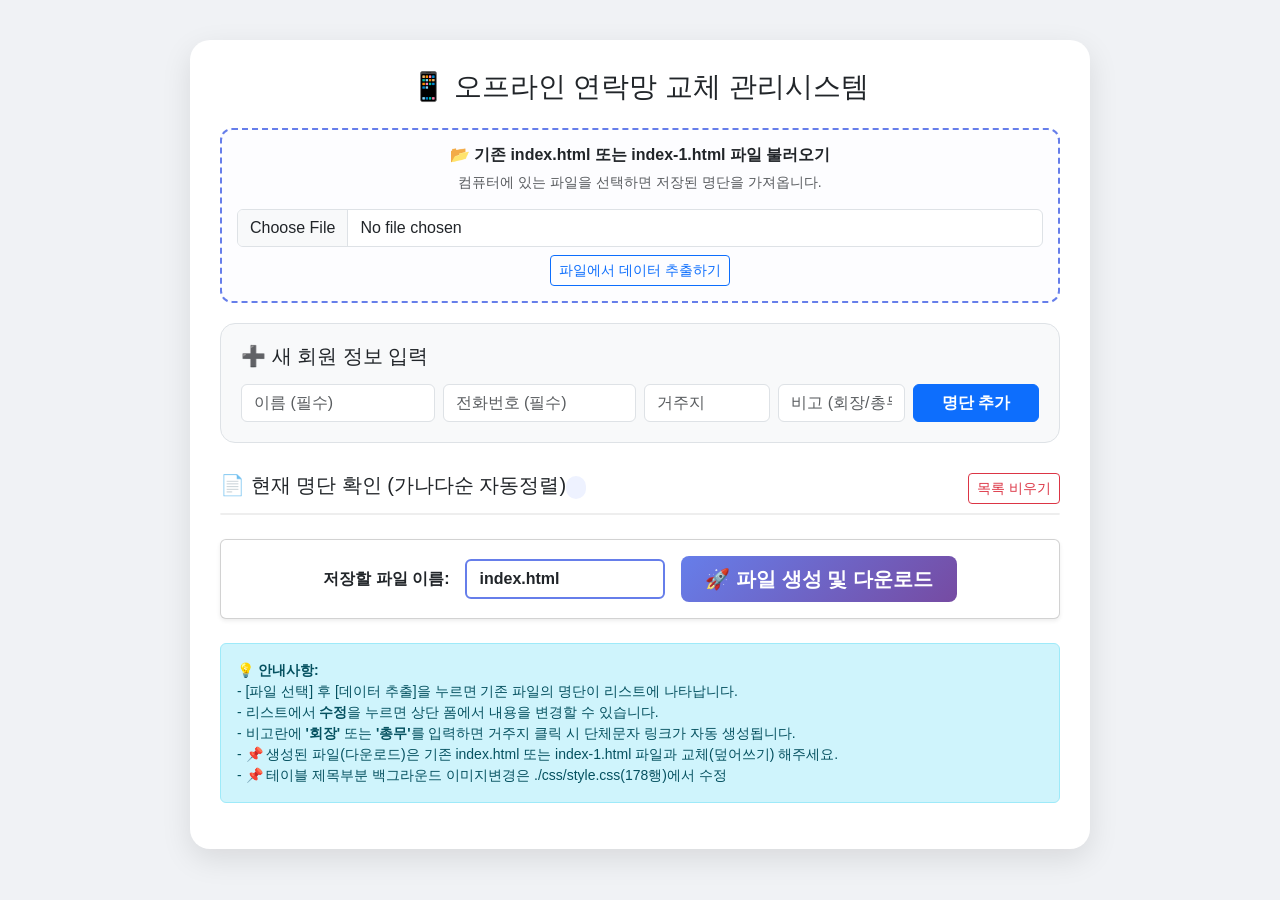
<file: index_make.html>
<!DOCTYPE html>
<html lang="ko">

<head>
  <meta charset="UTF-8">
  <meta name="viewport" content="width=device-width, initial-scale=1.0">
  <title>연락망 데이터 관리 도구</title>
  <link rel="icon" href="./favicons/favicon-32x32.png?v=2" />
  <link href="https://cdn.jsdelivr.net/npm/bootstrap@5.3.3/dist/css/bootstrap.min.css" rel="stylesheet">
  <style>
    body {
      background: #f0f2f5;
      padding: 40px 15px;
      font-family: 'Noto Sans KR', sans-serif;
    }

    .container {
      max-width: 900px;
      background: #fff;
      padding: 30px;
      border-radius: 20px;
      box-shadow: 0 10px 30px rgba(0, 0, 0, 0.1);
    }

    .form-section {
      background: #f8f9fa;
      padding: 20px;
      border-radius: 15px;
      margin-bottom: 30px;
      border: 1px solid #dee2e6;
    }

    .member-item {
      border-bottom: 1px solid #eee;
      padding: 12px;
      display: flex;
      align-items: center;
      justify-content: space-between;
      background: #fff;
      transition: 0.2s;
    }

    .member-item:hover {
      background: #f1f3f5;
    }

    .btn-gen {
      background: linear-gradient(135deg, #667eea 0%, #764ba2 100%);
      color: white;
      border: none;
      font-weight: 700;
    }

    .btn-gen:hover {
      opacity: 0.9;
      color: white;
    }

    .status-badge {
      font-size: 0.8rem;
      padding: 4px 10px;
      border-radius: 20px;
      background: #eef2ff;
      color: #667eea;
      font-weight: 700;
    }

    .filename-input {
      max-width: 200px;
      display: inline-block;
      font-weight: bold;
      border: 2px solid #667eea;
    }

    .import-section {
      border: 2px dashed #667eea;
      padding: 15px;
      border-radius: 12px;
      margin-bottom: 20px;
      background: #fdfdff;
    }
  </style>
</head>

<body>

  <div class="container">
    <h3 class="text-center mb-4">📱 오프라인 연락망 교체 관리시스템</h3>

    <!-- 1. 파일 불러오기 섹션 -->
    <div class="import-section text-center">
      <h6 class="fw-bold mb-2">📂 기존 index.html 또는 index-1.html 파일 불러오기</h6>
      <p class="text-muted small">컴퓨터에 있는 파일을 선택하면 저장된 명단을 가져옵니다.</p>
      <input type="file" id="importFile" class="form-control mb-2" accept=".html">
      <button class="btn btn-sm btn-outline-primary" onclick="loadMemberFile()">파일에서 데이터 추출하기</button>
    </div>

    <!-- 2. 입력 폼 -->
    <div class="form-section">
      <h5 class="mb-3" id="formTitle">➕ 새 회원 정보 입력</h5>
      <div class="row g-2">
        <div class="col-md-3"><input type="text" id="newName" class="form-control" placeholder="이름 (필수)"></div>
        <div class="col-md-3"><input type="text" id="newTel" class="form-control" placeholder="전화번호 (필수)"></div>
        <div class="col-md-2"><input type="text" id="newAddr" class="form-control" placeholder="거주지"></div>
        <div class="col-md-2"><input type="text" id="newRemark" class="form-control" placeholder="비고 (회장/총무)"></div>
        <div class="col-md-2">
          <button class="btn btn-primary w-100 fw-bold" id="addBtn" onclick="addMember()">명단 추가</button>
        </div>
      </div>
    </div>

    <!-- 3. 명단 출력 -->
    <div class="d-flex justify-content-between align-items-center mb-2">
      <h5>📄 현재 명단 확인 (가나다순 자동정렬) <span id="totalCount" class="status-badge"></span></h5>
      <button class="btn btn-sm btn-outline-danger" onclick="resetToOriginal()">목록 비우기</button>
    </div>

    <div id="memberList" class="mb-4"
      style="max-height: 400px; overflow-y: auto; border: 1px solid #eee; border-radius: 10px;">
      <!-- 리스트 자동 생성 -->
    </div>

    <!-- 4. 파일명 선택 및 파일 생성 -->
    <div class="card p-3 shadow-sm">
      <div class="d-flex align-items-center justify-content-center gap-3 flex-wrap">
        <div class="fw-bold">저장할 파일 이름:</div>
        <input type="text" id="fileName" class="form-control filename-input" value="index.html">
        <button class="btn btn-gen btn-lg px-4" onclick="generateIndexFile()">🚀 파일 생성 및 다운로드</button>
      </div>
    </div>

    <div class="alert alert-info mt-4 small">
      <strong>💡 안내사항:</strong><br>
      - [파일 선택] 후 [데이터 추출]을 누르면 기존 파일의 명단이 리스트에 나타납니다.<br>
      - 리스트에서 <strong>수정</strong>을 누르면 상단 폼에서 내용을 변경할 수 있습니다.<br>
      - 비고란에 <strong>'회장'</strong> 또는 <strong>'총무'</strong>를 입력하면 거주지 클릭 시 단체문자 링크가 자동 생성됩니다.<br>
      - 📌 생성된 파일(다운로드)은 기존 index.html 또는 index-1.html 파일과 교체(덮어쓰기) 해주세요.<br>
      - 📌 테이블 제목부분 백그라운드 이미지변경은 ./css/style.css(178행)에서 수정
    </div>
  </div>

  <script>
    let members = [];
    let editIndex = -1; // 수정 중인 인덱스 추적

    // � 전화번호 자동 하이픈 추가 기능
    document.addEventListener('DOMContentLoaded', function () {
      const telInput = document.getElementById('newTel');

      telInput.addEventListener('input', function (e) {
        let value = e.target.value.replace(/[^0-9]/g, ''); // 숫자만 추출
        let formattedValue = '';

        if (value.length <= 3) {
          formattedValue = value;
        } else if (value.length <= 7) {
          formattedValue = value.slice(0, 3) + '-' + value.slice(3);
        } else if (value.length <= 11) {
          formattedValue = value.slice(0, 3) + '-' + value.slice(3, 7) + '-' + value.slice(7);
        } else {
          formattedValue = value.slice(0, 3) + '-' + value.slice(3, 7) + '-' + value.slice(7, 11);
        }

        e.target.value = formattedValue;
      });
    });

    // �📂 파일 불러오기 및 데이터 파싱
    function loadMemberFile() {
      const fileInput = document.getElementById('importFile');
      if (!fileInput.files[0]) { alert('파일을 선택해주세요.'); return; }

      const file = fileInput.files[0];
      const reader = new FileReader();

      reader.onload = function (e) {
        const htmlContent = e.target.result;
        const parser = new DOMParser();
        const doc = parser.parseFromString(htmlContent, 'text/html');
        const rows = doc.querySelectorAll('tbody tr');

        if (rows.length === 0) {
          alert('데이터를 찾을 수 없습니다. 올바른 연락망 파일인지 확인하세요.');
          return;
        }

        const extractedMembers = [];
        rows.forEach(row => {
          const cells = row.querySelectorAll('td');
          if (cells.length >= 5) {
            extractedMembers.push({
              name: cells[1].innerText.trim(),
              tel: cells[2].innerText.trim(),
              addr: cells[3].innerText.trim(),
              remark: cells[4].innerText.trim().replace(/\u00a0/g, '') // 비어있는 &nbsp; 제거
            });
          }
        });

        members = extractedMembers;
        editIndex = -1; // 추출 시 수정 모드 초기화
        renderList();
        alert(members.length + '명의 데이터를 성공적으로 불러왔습니다.');
      };

      reader.readAsText(file, 'utf-8');
    }

    function renderList() {
      // 수정 중이 아닐 때만 정렬 (수정 중 정렬하면 인덱스 꼬임 방지)
      if (editIndex === -1) {
        members.sort((a, b) => a.name.localeCompare(b.name, 'ko'));
      }

      const listArea = document.getElementById('memberList');
      const countArea = document.getElementById('totalCount');
      listArea.innerHTML = '';
      countArea.innerText = `총 ${members.length}명`;

      members.forEach((m, index) => {
        const div = document.createElement('div');
        div.className = 'member-item';
        div.innerHTML = `
        <div><strong>${index + 1}. ${m.name}</strong> <span class="text-muted">(${m.tel})</span></div>
        <div>
          <span class="badge bg-light text-dark me-2">${m.addr} / ${m.remark || '-'}</span>
          <button class="btn btn-sm btn-outline-primary me-1" onclick="prepareEdit(${index})">수정</button>
          <button class="btn btn-sm btn-outline-danger" onclick="deleteMember(${index})">삭제</button>
        </div>`;
        listArea.appendChild(div);
      });
    }

    // ✏️ 수정을 위해 입력 폼에 데이터 로드
    function prepareEdit(index) {
      const m = members[index];
      document.getElementById('newName').value = m.name;
      document.getElementById('newTel').value = m.tel;
      document.getElementById('newAddr').value = m.addr;
      document.getElementById('newRemark').value = m.remark;

      editIndex = index;
      document.getElementById('formTitle').innerText = "📝 회원 정보 수정";
      document.getElementById('addBtn').innerText = "수정 완료";
      document.getElementById('addBtn').classList.replace('btn-primary', 'btn-success');

      window.scrollTo({ top: 0, behavior: 'smooth' });
    }

    function addMember() {
      const name = document.getElementById('newName').value.trim();
      const tel = document.getElementById('newTel').value.trim();
      const addr = document.getElementById('newAddr').value.trim();
      const remark = document.getElementById('newRemark').value.trim();

      if (!name || !tel) { alert('이름과 전화번호를 입력하세요.'); return; }

      if (editIndex > -1) {
        // 수정 처리
        members[editIndex] = { name, tel, addr, remark };
        editIndex = -1;
        document.getElementById('formTitle').innerText = "➕ 새 회원 정보 입력";
        document.getElementById('addBtn').innerText = "명단 추가";
        document.getElementById('addBtn').classList.replace('btn-success', 'btn-primary');
      } else {
        // 신규 추가
        members.push({ name, tel, addr, remark });
      }

      renderList();
      document.getElementById('newName').value = ''; document.getElementById('newTel').value = '';
      document.getElementById('newAddr').value = ''; document.getElementById('newRemark').value = '';
    }

    function deleteMember(index) {
      if (confirm('제외할까요?')) {
        members.splice(index, 1);
        editIndex = -1; // 삭제 시 수정 모드 해제
        renderList();
      }
    }

    function resetToOriginal() { if (confirm('목록을 모두 비울까요?')) { members = []; editIndex = -1; renderList(); } }

    // 🚀 파일 생성
    function generateIndexFile() {
      const saveName = document.getElementById('fileName').value.trim() || 'index.html';
      members.sort((a, b) => a.name.localeCompare(b.name, 'ko'));

      let rowsHTML = '';
      members.forEach((m, i) => {
        const isLeader = m.remark.includes('회장') || m.remark.includes('총무');
        let addressContent = `<span>${m.addr}</span>`;

        if (isLeader) {
          const othersTel = members
            .filter(other => other.tel !== m.tel)
            .map(other => other.tel.replace(/[^0-9]/g, ''))
            .join(',');
          addressContent = `<a href="sms:${othersTel}" onclick="sendSMS(event,'${othersTel}')"><span>${m.addr}</span></a>`;
        }

        rowsHTML += `
            <tr>
              <td class="no_1">${i + 1}</td>
              <td class="name_1">
                <a href="tel:${m.tel}"><span>${m.name}</span></a>
              </td>
              <td class="tel_1">
                <a href="tel:${m.tel}"><span>${m.tel}</span></a>
              </td>
              <td class="address_1">${addressContent}</td>
              <td class="remark_1"><span>${m.remark || '&nbsp;'}</span></td>
              <td class="sms_1">
                <a href="sms:${m.tel}" onclick="sendSMS(event,'${m.tel}')"><span><img class="max-small" src="image/sms-4.png" /></span></a>
              </td>
            </tr>`;
      });

      const finalHTML = `<!DOCTYPE html>
<html lang="ko">
<head>
  <meta http-equiv="content-type" content="text/html; charset=utf-8" />
  <meta name="viewport" content="width=device-width, initial-scale=1.0, maximum-scale=1.0, user-scalable=no" />
  <meta name="description" content="직지황악회35" />
  <title>직지35연락망</title>
  <meta name="format-detection" content="telephone=no" />
  <link href="https://cdn.jsdelivr.net/npm/bootstrap@5.3.3/dist/css/bootstrap.min.css" rel="stylesheet" />
  <link rel="stylesheet" href="css/style.css" />
  <link rel="icon" href="./favicons/favicon-32x32.png?v=2" />
  <link rel="manifest" href="./manifest.json" />
  <meta name="theme-color" content="#ffffff" />
  <script type="text/javascript">
    document.oncontextmenu = function () { return false; };
    window.onload = () => {
      let deg = 0;
      const cube = document.querySelector('.cube');
      if (cube) { setInterval(() => { deg -= 90; cube.style.transform = "rotateX(" + deg + "deg)"; }, 1000); }
      let lastTimeString = '';
      function updateClock() {
        var date = new Date();
        var YYYY = String(date.getFullYear());
        var MM = String(date.getMonth() + 1).padStart(2, '0');
        var DD = String(date.getDate()).padStart(2, '0');
        var hh = String(date.getHours()).padStart(2, '0');
        var mm = String(date.getMinutes()).padStart(2, '0');
        var week = ['일', '월', '화', '수', '목', '금', '토'][date.getDay()];
        const currentTimeString = YYYY + "/" + MM + "/" + DD + "(" + week + ") " + hh + ":" + mm;
        if (currentTimeString !== lastTimeString) {
          var Clockday = document.getElementById('Clockday');
          var Clock = document.getElementById('Clock');
          if (Clockday) Clockday.innerText = YYYY + "/" + MM + "/" + DD + "(" + week + ")";
          if (Clock) Clock.innerText = hh + ":" + mm;
          lastTimeString = currentTimeString;
        }
      }
      setInterval(updateClock, 1000);
      updateClock();
      setTimeout(() => {
        document.getElementById('loading-screen').style.opacity = '0';
        setTimeout(() => {
          document.getElementById('loading-screen').style.display = 'none';
          document.getElementById('main-content').style.display = 'block';
        }, 700);
      }, 800);
    };
    function sendSMS(e, n) { return true; }
  <\/script>
</head>
<body>
  <div id="loading-screen"><img src="image/jikji35-1.jpg" alt="직지황악회" /></div>
  <div id="main-content">
    <div class="container">
      <div class="header">
        <div id="Clockday">00:00</div>
        <div id="Clock">00/00/00</div>
      </div>
      <div class="main-body">
        <div class="content-wrapper">
          <div class="wrap2">
            <div class="cube-container">
              <div class="wrap1">
                <div class="cube">
                  <img src="./image/mail_1.png" /><img src="./image/chat_1.png" />
                  <img src="./image/phone_1.png" /><img src="./image/sms_1.png" />
                </div>
              </div>
            </div>
            <div class="marquee-container">
              <div class="marquee">
                <img src="image/aa.gif" width="25px" height="25px" border="0" />
                <img src="image/dd.gif" width="25px" height="25px" border="0" />
                <span class="custom-span">직지초35회 김천지부 동기연락망</span>
                <img src="image/dd.gif" width="25px" height="25px" border="0" />
                <img src="image/aa.gif" width="25px" height="25px" border="0" />
              </div>
            </div>
          </div>
        </div>
        <table>
          <thead>
            <tr><th class="no"><span>NO</span></th><th class="name"><span>이름</span></th><th class="tel"><span>전화번호</span></th><th class="address"><span>거주지</span></th><th class="remark"><span>비고</span></th><th class="sms"><span>SMS</span></th></tr>
          </thead>
          <tbody>
            ${rowsHTML}
          </tbody>
          <tfoot>
            <tr>
              <td colspan="6">
                <div class="gototop">
                  <button id="goTopBtn" type="button" aria-label="TOP" style="background:none; border:none; cursor:pointer;">
                    <img class="fa" src="image/arrow.png" alt="TOP" />
                  </button>
                </div>
                <div class="foot">
                  <img src="image/anicircle03_green.gif" />&nbsp;&nbsp;
                  <span class="jik"><a href="./book/index.html" target="_blank">https://terraone-d0318.web.app/login.html</a></span>&nbsp;
                  <img src="image/anicircle03_green.gif" />
                </div>
              </td>
            </tr>
          </tfoot>
        </table>
      </div>
    </div>
  </div>
  <script>
    document.getElementById("goTopBtn").addEventListener("click", function () { window.scrollTo({ top: 0, behavior: 'smooth' }); });
  <\/script>
  <script src="https://cdn.jsdelivr.net/npm/bootstrap@5.3.3/dist/js/bootstrap.bundle.min.js"><\/script>
</body>
</html>`;

      const blob = new Blob([finalHTML], { type: 'text/html' });
      const a = document.createElement('a');
      a.href = URL.createObjectURL(blob);
      a.download = saveName;
      a.click();
      URL.revokeObjectURL(a.href);
    }
  </script>
</body>

</html>
</file>
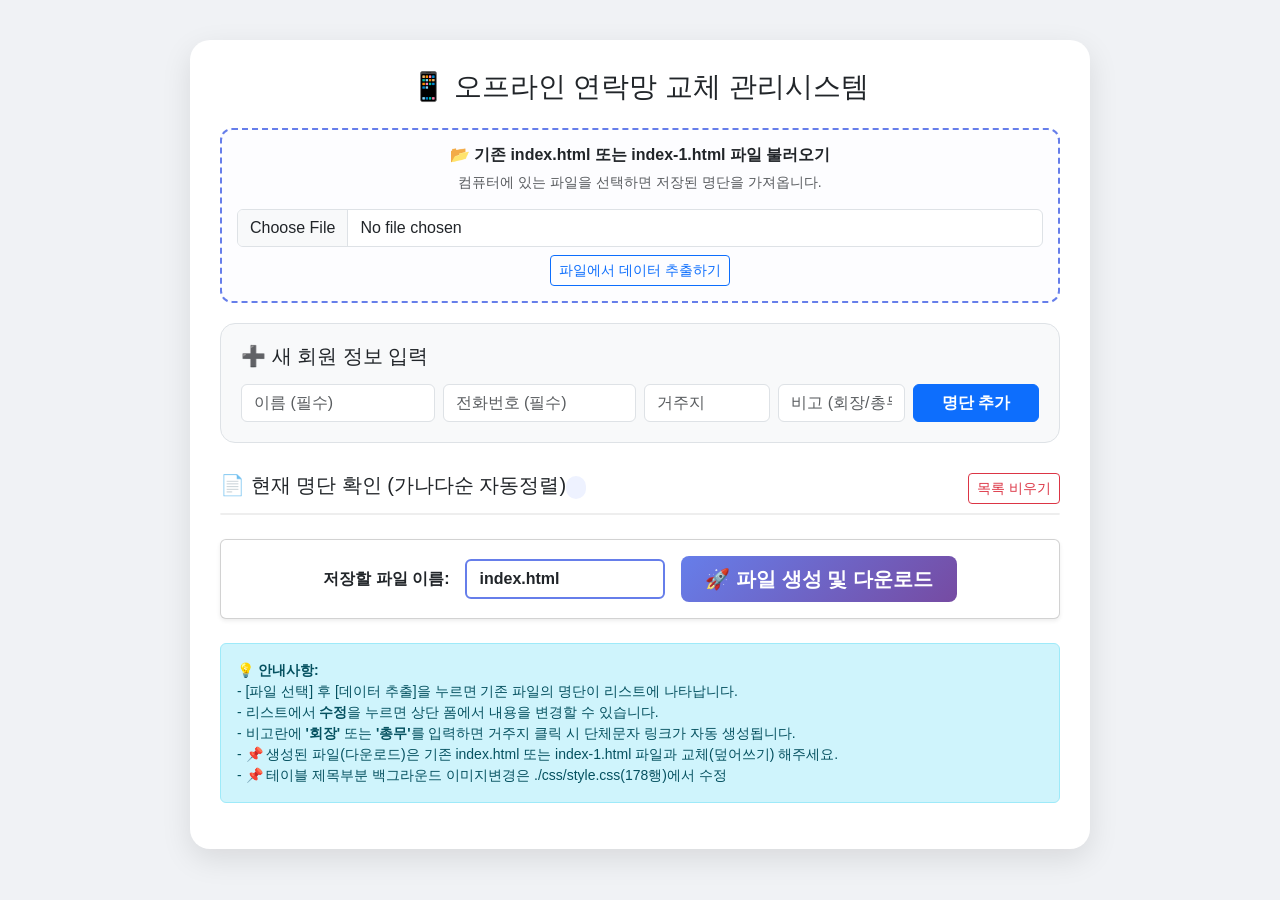
<file: index_편집 생성기.html>
<!DOCTYPE html>
<html lang="ko">
<head>
  <meta charset="UTF-8">
  <meta name="viewport" content="width=device-width, initial-scale=1.0">
  <title>연락망 데이터 관리 도구</title>
  <link rel="icon" href="./favicons/favicon-32x32.png?v=2" />
  <link href="https://cdn.jsdelivr.net/npm/bootstrap@5.3.3/dist/css/bootstrap.min.css" rel="stylesheet">
  <style>
    body { background: #f0f2f5; padding: 40px 15px; font-family: 'Noto Sans KR', sans-serif; }
    .container { max-width: 900px; background: #fff; padding: 30px; border-radius: 20px; box-shadow: 0 10px 30px rgba(0,0,0,0.1); }
    .form-section { background: #f8f9fa; padding: 20px; border-radius: 15px; margin-bottom: 30px; border: 1px solid #dee2e6; }
    .member-item { border-bottom: 1px solid #eee; padding: 12px; display: flex; align-items: center; justify-content: space-between; background: #fff; transition: 0.2s; }
    .member-item:hover { background: #f1f3f5; }
    .btn-gen { background: linear-gradient(135deg, #667eea 0%, #764ba2 100%); color: white; border: none; font-weight: 700; }
    .btn-gen:hover { opacity: 0.9; color: white; }
    .status-badge { font-size: 0.8rem; padding: 4px 10px; border-radius: 20px; background: #eef2ff; color: #667eea; font-weight: 700; }
    .filename-input { max-width: 200px; display: inline-block; font-weight: bold; border: 2px solid #667eea; }
    .import-section { border: 2px dashed #667eea; padding: 15px; border-radius: 12px; margin-bottom: 20px; background: #fdfdff; }
  </style>
</head>
<body>

<div class="container">
  <h3 class="text-center mb-4">📱 오프라인 연락망 교체 관리시스템</h3>

  <!-- 1. 파일 불러오기 섹션 -->
  <div class="import-section text-center">
    <h6 class="fw-bold mb-2">📂 기존 index.html 또는 index-1.html 파일 불러오기</h6>
    <p class="text-muted small">컴퓨터에 있는 파일을 선택하면 저장된 명단을 가져옵니다.</p>
    <input type="file" id="importFile" class="form-control mb-2" accept=".html">
    <button class="btn btn-sm btn-outline-primary" onclick="loadMemberFile()">파일에서 데이터 추출하기</button>
  </div>
  
  <!-- 2. 입력 폼 -->
  <div class="form-section">
    <h5 class="mb-3" id="formTitle">➕ 새 회원 정보 입력</h5>
    <div class="row g-2">
      <div class="col-md-3"><input type="text" id="newName" class="form-control" placeholder="이름 (필수)"></div>
      <div class="col-md-3"><input type="text" id="newTel" class="form-control" placeholder="전화번호 (필수)"></div>
      <div class="col-md-2"><input type="text" id="newAddr" class="form-control" placeholder="거주지"></div>
      <div class="col-md-2"><input type="text" id="newRemark" class="form-control" placeholder="비고 (회장/총무)"></div>
      <div class="col-md-2">
        <button class="btn btn-primary w-100 fw-bold" id="addBtn" onclick="addMember()">명단 추가</button>
      </div>
    </div>
  </div>

  <!-- 3. 명단 출력 -->
  <div class="d-flex justify-content-between align-items-center mb-2">
    <h5>📄 현재 명단 확인 (가나다순 자동정렬) <span id="totalCount" class="status-badge"></span></h5>
    <button class="btn btn-sm btn-outline-danger" onclick="resetToOriginal()">목록 비우기</button>
  </div>
  
  <div id="memberList" class="mb-4" style="max-height: 400px; overflow-y: auto; border: 1px solid #eee; border-radius: 10px;">
    <!-- 리스트 자동 생성 -->
  </div>

  <!-- 4. 파일명 선택 및 파일 생성 -->
  <div class="card p-3 shadow-sm">
    <div class="d-flex align-items-center justify-content-center gap-3 flex-wrap">
        <div class="fw-bold">저장할 파일 이름:</div>
        <input type="text" id="fileName" class="form-control filename-input" value="index.html">
        <button class="btn btn-gen btn-lg px-4" onclick="generateIndexFile()">🚀 파일 생성 및 다운로드</button>
    </div>
  </div>
  
  <div class="alert alert-info mt-4 small">
    <strong>💡 안내사항:</strong><br>
    - [파일 선택] 후 [데이터 추출]을 누르면 기존 파일의 명단이 리스트에 나타납니다.<br>
    - 리스트에서 <strong>수정</strong>을 누르면 상단 폼에서 내용을 변경할 수 있습니다.<br>
    - 비고란에 <strong>'회장'</strong> 또는 <strong>'총무'</strong>를 입력하면 거주지 클릭 시 단체문자 링크가 자동 생성됩니다.<br>
    - 📌 생성된 파일(다운로드)은 기존 index.html 또는 index-1.html 파일과 교체(덮어쓰기) 해주세요.<br>
    - 📌 테이블 제목부분 백그라운드 이미지변경은 ./css/style.css(178행)에서 수정
  </div>
</div>

<script>
  let members = [];
  let editIndex = -1; // 수정 중인 인덱스 추적

  // 📂 파일 불러오기 및 데이터 파싱
  function loadMemberFile() {
    const fileInput = document.getElementById('importFile');
    if (!fileInput.files[0]) { alert('파일을 선택해주세요.'); return; }

    const file = fileInput.files[0];
    const reader = new FileReader();

    reader.onload = function(e) {
      const htmlContent = e.target.result;
      const parser = new DOMParser();
      const doc = parser.parseFromString(htmlContent, 'text/html');
      const rows = doc.querySelectorAll('tbody tr');

      if (rows.length === 0) {
        alert('데이터를 찾을 수 없습니다. 올바른 연락망 파일인지 확인하세요.');
        return;
      }

      const extractedMembers = [];
      rows.forEach(row => {
        const cells = row.querySelectorAll('td');
        if (cells.length >= 5) {
          extractedMembers.push({
            name: cells[1].innerText.trim(),
            tel: cells[2].innerText.trim(),
            addr: cells[3].innerText.trim(),
            remark: cells[4].innerText.trim().replace(/\u00a0/g, '') // 비어있는 &nbsp; 제거
          });
        }
      });

      members = extractedMembers;
      editIndex = -1; // 추출 시 수정 모드 초기화
      renderList();
      alert(members.length + '명의 데이터를 성공적으로 불러왔습니다.');
    };

    reader.readAsText(file, 'utf-8');
  }

  function renderList() {
    // 수정 중이 아닐 때만 정렬 (수정 중 정렬하면 인덱스 꼬임 방지)
    if (editIndex === -1) {
      members.sort((a, b) => a.name.localeCompare(b.name, 'ko'));
    }
    
    const listArea = document.getElementById('memberList');
    const countArea = document.getElementById('totalCount');
    listArea.innerHTML = '';
    countArea.innerText = `총 ${members.length}명`;

    members.forEach((m, index) => {
      const div = document.createElement('div');
      div.className = 'member-item';
      div.innerHTML = `
        <div><strong>${index + 1}. ${m.name}</strong> <span class="text-muted">(${m.tel})</span></div>
        <div>
          <span class="badge bg-light text-dark me-2">${m.addr} / ${m.remark || '-'}</span>
          <button class="btn btn-sm btn-outline-primary me-1" onclick="prepareEdit(${index})">수정</button>
          <button class="btn btn-sm btn-outline-danger" onclick="deleteMember(${index})">삭제</button>
        </div>`;
      listArea.appendChild(div);
    });
  }

  // ✏️ 수정을 위해 입력 폼에 데이터 로드
  function prepareEdit(index) {
    const m = members[index];
    document.getElementById('newName').value = m.name;
    document.getElementById('newTel').value = m.tel;
    document.getElementById('newAddr').value = m.addr;
    document.getElementById('newRemark').value = m.remark;
    
    editIndex = index;
    document.getElementById('formTitle').innerText = "📝 회원 정보 수정";
    document.getElementById('addBtn').innerText = "수정 완료";
    document.getElementById('addBtn').classList.replace('btn-primary', 'btn-success');
    
    window.scrollTo({ top: 0, behavior: 'smooth' });
  }

  function addMember() {
    const name = document.getElementById('newName').value.trim();
    const tel = document.getElementById('newTel').value.trim();
    const addr = document.getElementById('newAddr').value.trim();
    const remark = document.getElementById('newRemark').value.trim();
    
    if (!name || !tel) { alert('이름과 전화번호를 입력하세요.'); return; }

    if (editIndex > -1) {
      // 수정 처리
      members[editIndex] = { name, tel, addr, remark };
      editIndex = -1;
      document.getElementById('formTitle').innerText = "➕ 새 회원 정보 입력";
      document.getElementById('addBtn').innerText = "명단 추가";
      document.getElementById('addBtn').classList.replace('btn-success', 'btn-primary');
    } else {
      // 신규 추가
      members.push({ name, tel, addr, remark });
    }

    renderList();
    document.getElementById('newName').value = ''; document.getElementById('newTel').value = '';
    document.getElementById('newAddr').value = ''; document.getElementById('newRemark').value = '';
  }

  function deleteMember(index) { 
    if(confirm('제외할까요?')) { 
      members.splice(index, 1); 
      editIndex = -1; // 삭제 시 수정 모드 해제
      renderList(); 
    } 
  }
  
  function resetToOriginal() { if(confirm('목록을 모두 비울까요?')) { members = []; editIndex = -1; renderList(); } }

  // 🚀 파일 생성
  function generateIndexFile() {
    const saveName = document.getElementById('fileName').value.trim() || 'index.html';
    members.sort((a, b) => a.name.localeCompare(b.name, 'ko'));

    let rowsHTML = '';
    members.forEach((m, i) => {
      const isLeader = m.remark.includes('회장') || m.remark.includes('총무');
      let addressContent = `<span>${m.addr}</span>`;

      if (isLeader) {
        const othersTel = members
          .filter(other => other.tel !== m.tel)
          .map(other => other.tel.replace(/[^0-9]/g, ''))
          .join(',');
        addressContent = `<a href="sms:${othersTel}" onclick="sendSMS(event,'${othersTel}')"><span>${m.addr}</span></a>`;
      }

      rowsHTML += `
            <tr>
              <td class="no_1">${i + 1}</td>
              <td class="name_1">
                <a href="tel:${m.tel}"><span>${m.name}</span></a>
              </td>
              <td class="tel_1">
                <a href="tel:${m.tel}"><span>${m.tel}</span></a>
              </td>
              <td class="address_1">${addressContent}</td>
              <td class="remark_1"><span>${m.remark || '&nbsp;'}</span></td>
              <td class="sms_1">
                <a href="sms:${m.tel}" onclick="sendSMS(event,'${m.tel}')"><span><img class="max-small" src="image/sms-4.png" /></span></a>
              </td>
            </tr>`;
    });

    const finalHTML = `<!DOCTYPE html>
<html lang="ko">
<head>
  <meta http-equiv="content-type" content="text/html; charset=utf-8" />
  <meta name="viewport" content="width=device-width, initial-scale=1.0, maximum-scale=1.0, user-scalable=no" />
  <meta name="description" content="직지황악회35" />
  <title>직지35연락망</title>
  <meta name="format-detection" content="telephone=no" />
  <link href="https://cdn.jsdelivr.net/npm/bootstrap@5.3.3/dist/css/bootstrap.min.css" rel="stylesheet" />
  <link rel="stylesheet" href="css/style.css" />
  <link rel="icon" href="./favicons/favicon-32x32.png?v=2" />
  <link rel="manifest" href="./manifest.json" />
  <meta name="theme-color" content="#ffffff" />
  <script type="text/javascript">
    document.oncontextmenu = function () { return false; };
    window.onload = () => {
      let deg = 0;
      const cube = document.querySelector('.cube');
      if (cube) { setInterval(() => { deg -= 90; cube.style.transform = "rotateX(" + deg + "deg)"; }, 1000); }
      let lastTimeString = '';
      function updateClock() {
        var date = new Date();
        var YYYY = String(date.getFullYear());
        var MM = String(date.getMonth() + 1).padStart(2, '0');
        var DD = String(date.getDate()).padStart(2, '0');
        var hh = String(date.getHours()).padStart(2, '0');
        var mm = String(date.getMinutes()).padStart(2, '0');
        var week = ['일', '월', '화', '수', '목', '금', '토'][date.getDay()];
        const currentTimeString = YYYY + "/" + MM + "/" + DD + "(" + week + ") " + hh + ":" + mm;
        if (currentTimeString !== lastTimeString) {
          var Clockday = document.getElementById('Clockday');
          var Clock = document.getElementById('Clock');
          if (Clockday) Clockday.innerText = YYYY + "/" + MM + "/" + DD + "(" + week + ")";
          if (Clock) Clock.innerText = hh + ":" + mm;
          lastTimeString = currentTimeString;
        }
      }
      setInterval(updateClock, 1000);
      updateClock();
      setTimeout(() => {
        document.getElementById('loading-screen').style.opacity = '0';
        setTimeout(() => {
          document.getElementById('loading-screen').style.display = 'none';
          document.getElementById('main-content').style.display = 'block';
        }, 700);
      }, 800);
    };
    function sendSMS(e, n) { return true; }
  <\/script>
</head>
<body>
  <div id="loading-screen"><img src="image/jikji35-1.jpg" alt="직지황악회" /></div>
  <div id="main-content">
    <div class="container">
      <div class="header">
        <div id="Clockday">00:00</div>
        <div id="Clock">00/00/00</div>
      </div>
      <div class="main-body">
        <div class="content-wrapper">
          <div class="wrap2">
            <div class="cube-container">
              <div class="wrap1">
                <div class="cube">
                  <img src="./image/mail_1.png" /><img src="./image/chat_1.png" />
                  <img src="./image/phone_1.png" /><img src="./image/sms_1.png" />
                </div>
              </div>
            </div>
            <div class="marquee-container">
              <div class="marquee">
                <img src="image/aa.gif" width="25px" height="25px" border="0" />
                <img src="image/dd.gif" width="25px" height="25px" border="0" />
                <span class="custom-span">직지초35회 김천지부 동기연락망</span>
                <img src="image/dd.gif" width="25px" height="25px" border="0" />
                <img src="image/aa.gif" width="25px" height="25px" border="0" />
              </div>
            </div>
          </div>
        </div>
        <table>
          <thead>
            <tr><th class="no"><span>NO</span></th><th class="name"><span>이름</span></th><th class="tel"><span>전화번호</span></th><th class="address"><span>거주지</span></th><th class="remark"><span>비고</span></th><th class="sms"><span>SMS</span></th></tr>
          </thead>
          <tbody>
            ${rowsHTML}
          </tbody>
          <tfoot>
            <tr>
              <td colspan="6">
                <div class="gototop">
                  <button id="goTopBtn" type="button" aria-label="TOP" style="background:none; border:none; cursor:pointer;">
                    <img class="fa" src="image/arrow.png" alt="TOP" />
                  </button>
                </div>
                <div class="foot">
                  <img src="image/anicircle03_green.gif" />&nbsp;&nbsp;
                  <span class="jik"><a href="./book/index.html" target="_blank">https://terraone-d0318.web.app/</a></span>&nbsp;
                  <img src="image/anicircle03_green.gif" />
                </div>
              </td>
            </tr>
          </tfoot>
        </table>
      </div>
    </div>
  </div>
  <script>
    document.getElementById("goTopBtn").addEventListener("click", function () { window.scrollTo({ top: 0, behavior: 'smooth' }); });
  <\/script>
  <script src="https://cdn.jsdelivr.net/npm/bootstrap@5.3.3/dist/js/bootstrap.bundle.min.js"><\/script>
</body>
</html>`;

    const blob = new Blob([finalHTML], { type: 'text/html' });
    const a = document.createElement('a');
    a.href = URL.createObjectURL(blob);
    a.download = saveName;
    a.click();
    URL.revokeObjectURL(a.href);
  }
</script>
</body>
</html>
</file>
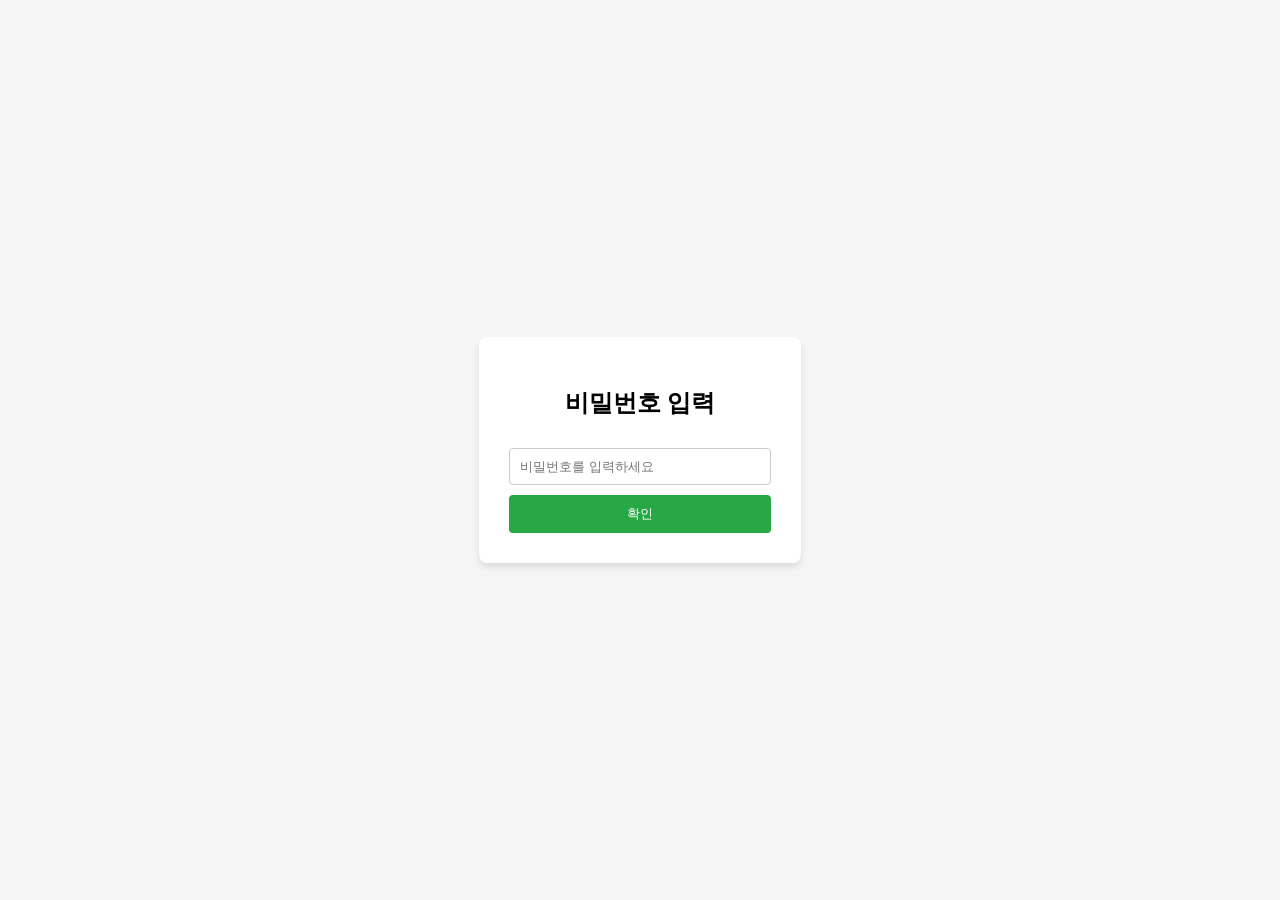
<file: password.html>
<!DOCTYPE html>
<html lang="ko">
<head>
    <meta charset="UTF-8">
    <meta name="viewport" content="width=device-width, initial-scale=1.0">
    <title>비밀번호 확인</title>
    <style>
        body {
            display: flex;
            justify-content: center;
            align-items: center;
            height: 100vh;
            margin: 0;
            background-color: #f5f5f5;
            font-family: sans-serif;
        }
        .container {
            background: white;
            padding: 30px;
            border-radius: 8px;
            box-shadow: 0 4px 6px rgba(0,0,0,0.1);
            text-align: center;
        }
        input[type="password"] {
            padding: 10px;
            margin: 10px 0;
            border: 1px solid #ccc;
            border-radius: 4px;
            width: 100%;
            box-sizing: border-box;
        }
        button {
            padding: 10px 20px;
            background-color: #28a745;
            color: white;
            border: none;
            border-radius: 4px;
            cursor: pointer;
            width: 100%;
        }
        button:hover {
            background-color: #218838;
        }
    </style>
</head>
<body>
    <div class="container">
        <h2>비밀번호 입력</h2>
        <input type="password" id="pwd" placeholder="비밀번호를 입력하세요" onkeypress="if(event.keyCode==13) checkPassword();">
        <button onclick="checkPassword()">확인</button>
    </div>
    <script>
        function checkPassword() {
            var pwd = document.getElementById("pwd").value;
            if (pwd === "77777") {
                // 원래는 /dothome/book/index.html로 이동. 현재 위치가 dothome이므로 ./book/index.html
                window.location.replace("./book/index.html");
            } else {
                alert("비밀번호가 일치하지 않습니다.");
            }
        }
    </script>
</body>
</html>
</file>
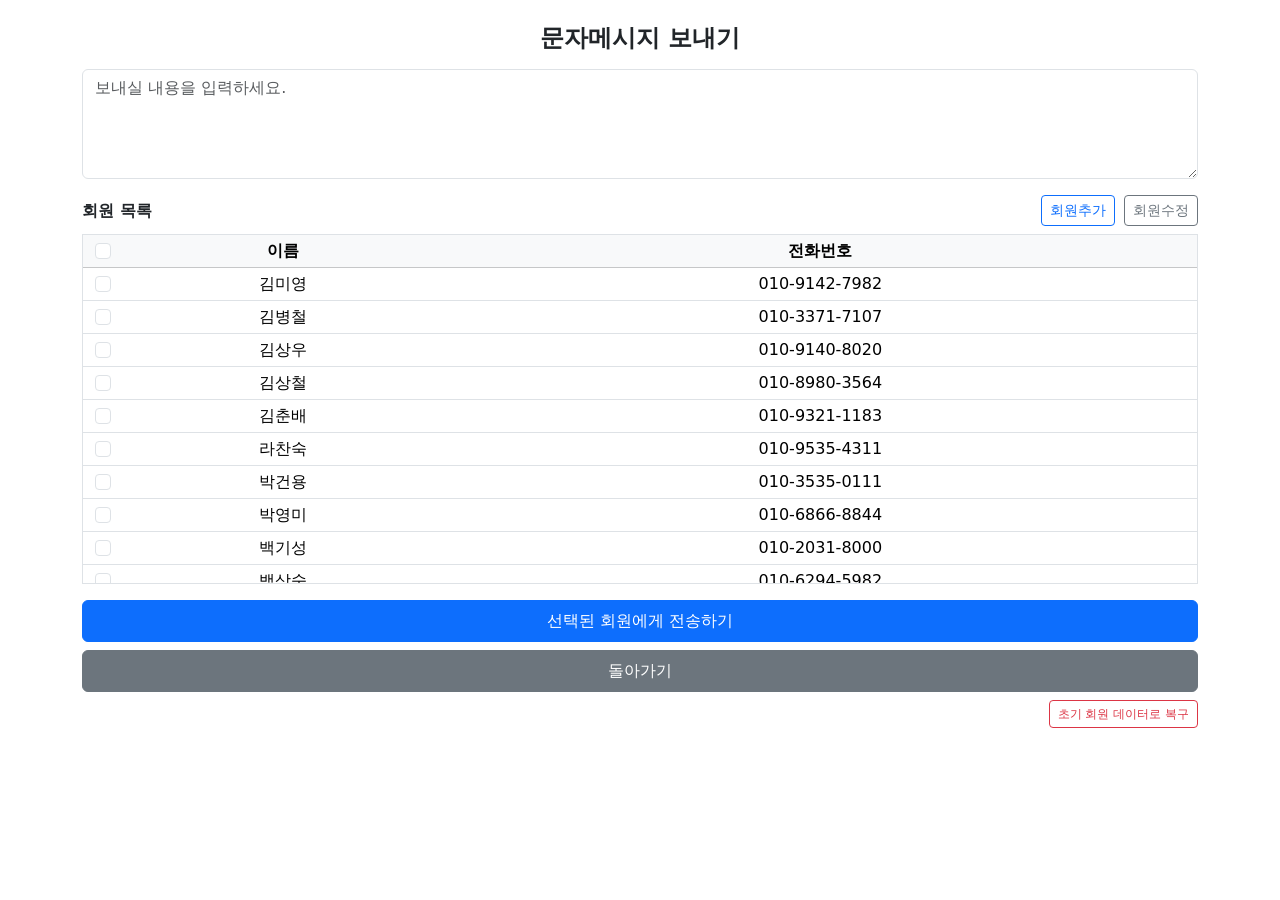
<file: book/allmessage.html>
<!DOCTYPE html>
<html lang="ko-KR">
<head>
    <meta charset="UTF-8" />
    <meta name="viewport" content="width=device-width, initial-scale=1.0" />
    <title>문자메시지 보내기</title>
    <!-- 부트스트랩 -->
    <link href="https://cdn.jsdelivr.net/npm/bootstrap@5.2.2/dist/css/bootstrap.min.css" rel="stylesheet" />
    <style>
        /* 모바일 환경 고려하여 테이블 영역 스크롤 추가 */
        .table-responsive {
            max-height: 350px;
            overflow-y: auto;
        }
        .hidden {
            display: none;
        }
    </style>
</head>
<body>
    <div class="container mt-4 mb-5">
        <h4 class="mb-3 text-center fw-bold">문자메시지 보내기</h4>
        
        <form>
            <div class="mb-3">
                <textarea class="form-control" id="messageContent" rows="4" placeholder="보내실 내용을 입력하세요."></textarea>
            </div>

            <div class="d-flex justify-content-between align-items-center mb-2">
                <h6 class="mb-0 fw-bold">회원 목록</h6>
                <div>
                    <button type="button" class="btn btn-sm btn-outline-primary" id="toggleAddMemberBtn">회원추가</button>
                    <button type="button" class="btn btn-sm btn-outline-secondary ms-1" id="toggleEditMemberBtn">회원수정</button>
                </div>
            </div>

            <!-- 회원 추가/수정 폼 (기본 숨김) -->
            <div class="card mb-3 hidden" id="addMemberForm">
                <div class="card-body bg-light">
                    <div class="alert alert-info py-2 px-3 mb-2" style="font-size: 0.8rem;" role="alert">
                        ※ 이 코드는 HTML코드이므로 회원추가는 일회용으로 사용할 수 있으므로 참고바랍니다!
                    </div>
                    <div class="row g-2">
                        <div class="col-4">
                            <input type="text" class="form-control form-control-sm" id="newName" placeholder="이름" />
                        </div>
                        <div class="col-8">
                            <input type="text" class="form-control form-control-sm" id="newPhone" placeholder="휴대폰번호 입력" maxlength="13" />
                        </div>
                        <div class="col-12 mt-2 d-flex gap-2">
                            <button type="button" class="btn btn-sm btn-success w-100" id="confirmAddBtn">확인 (추가)</button>
                            <button type="button" class="btn btn-sm btn-danger w-100 hidden" id="deleteMemberBtn">삭제</button>
                        </div>
                    </div>
                </div>
            </div>

            <!-- 회원 목록 테이블 -->
            <div class="table-responsive border mb-3">
                <table class="table table-sm table-hover text-center mb-0 align-middle">
                    <thead class="table-light sticky-top">
                        <tr>
                            <th style="width: 40px;">
                                <input class="form-check-input" type="checkbox" id="checkAll">
                            </th>
                            <th>이름</th>
                            <th>전화번호</th>
                        </tr>
                    </thead>
                    <tbody id="memberListBody">
                        <!-- JS를 통해 데이터 렌더링 됨 -->
                    </tbody>
                </table>
            </div>

            <button type="button" class="btn btn-primary w-100 py-2 mb-2" id="sendSmsBtn">선택된 회원에게 전송하기</button>
            <a href="index.html" class="btn btn-secondary w-100 py-2">돌아가기</a>
            
            <div class="text-end mt-2">
                <button type="button" class="btn btn-sm btn-outline-danger" id="resetDataBtn" style="font-size: 0.75rem;">초기 회원 데이터로 복구</button>
            </div>
        </form>
    </div>

    <script>
        // 기본 초기 데이터
        const defaultMembers = [
            { name: "김미영", phone: "010-9142-7982" },
            { name: "김병철", phone: "010-3371-7107" },
            { name: "김상우", phone: "010-9140-8020" },
            { name: "김상철", phone: "010-8980-3564" },
            { name: "김춘배", phone: "010-9321-1183" },
            { name: "라찬숙", phone: "010-9535-4311" },
            { name: "박건용", phone: "010-3535-0111" },
            { name: "박영미", phone: "010-6866-8844" },
            { name: "백기성", phone: "010-2031-8000" },
            { name: "백상숙", phone: "010-6294-5982" },
            { name: "안 호", phone: "010-6488-2412" },
            { name: "유영식", phone: "010-2760-3519" },
            { name: "전상준", phone: "010-9609-1688" },
            { name: "전종철", phone: "010-4538-6724" },
            { name: "전창섭", phone: "010-5958-9945" },
            { name: "조병남", phone: "010-2276-6007" },
            { name: "최영애", phone: "010-6623-5695" },
            { name: "허남희", phone: "010-8586-2506" }
        ];

        let members = [];
        let editIndex = -1; // 수정 모드 시 인덱스 저장용 (-1은 추가 모드)

        // 브라우저의 로컬 저장소(localStorage)에서 데이터 불러오기
        const savedData = localStorage.getItem('jikji35_members');
        if (savedData) {
            members = JSON.parse(savedData);
        } else {
            members = [...defaultMembers];
        }

        // 이름 기준 가나다 순으로 정렬하고 로컬 저장소에 저장하는 함수
        function saveAndSortMembers() {
            // 이름 가나다 순 정렬
            members.sort((a, b) => a.name.localeCompare(b.name, 'ko'));
            // 브라우저 메모리에 저장
            localStorage.setItem('jikji35_members', JSON.stringify(members));
        }

        const tbody = document.getElementById('memberListBody');
        const checkAll = document.getElementById('checkAll');
        const toggleAddBtn = document.getElementById('toggleAddMemberBtn');
        const toggleEditBtn = document.getElementById('toggleEditMemberBtn');
        const addForm = document.getElementById('addMemberForm');
        const nameInput = document.getElementById('newName');
        const phoneInput = document.getElementById('newPhone');
        const confirmBtn = document.getElementById('confirmAddBtn');
        const deleteBtn = document.getElementById('deleteMemberBtn');

        // 1. 테이블 렌더링 함수
        function renderTable() {
            saveAndSortMembers(); // 렌더링 전 정렬 보장
            
            tbody.innerHTML = '';
            members.forEach((m, index) => {
                const tr = document.createElement('tr');
                tr.innerHTML = `
                    <td>
                        <input class="form-check-input member-check" type="checkbox" value="${index}" id="chk_${index}">
                    </td>
                    <td><label class="form-check-label w-100" for="chk_${index}">${m.name}</label></td>
                    <td><label class="form-check-label w-100" for="chk_${index}">${m.phone}</label></td>
                `;
                tbody.appendChild(tr);
            });
            updateCheckAllState();
        }

        // 2. 전체 선택 / 해제
        checkAll.addEventListener('change', function() {
            const checkboxes = document.querySelectorAll('.member-check');
            checkboxes.forEach(chk => chk.checked = this.checked);
        });

        // 3. 개별 체크 시 전체선택 상태 변경
        tbody.addEventListener('change', function(e) {
            if (e.target.classList.contains('member-check')) {
                updateCheckAllState();
            }
        });

        function updateCheckAllState() {
            const checkboxes = document.querySelectorAll('.member-check');
            const checkedBoxes = document.querySelectorAll('.member-check:checked');
            checkAll.checked = (checkboxes.length > 0 && checkboxes.length === checkedBoxes.length);
        }

        // 4. 전화번호 자동 하이픈 기능 (-)
        phoneInput.addEventListener('input', function(e) {
            // 숫자만 남기기
            let val = this.value.replace(/[^0-9]/g, '');
            let res = '';
            
            if (val.length < 4) {
                res = val;
            } else if (val.length < 8) {
                res = val.substr(0, 3) + '-' + val.substr(3);
            } else {
                res = val.substr(0, 3) + '-' + val.substr(3, 4) + '-' + val.substr(7, 4);
            }
            this.value = res;
        });

        // 5. 회원추가 버튼 
        toggleAddBtn.addEventListener('click', () => {
            editIndex = -1;
            nameInput.value = '';
            phoneInput.value = '';
            confirmBtn.innerText = '확인 (추가)';
            confirmBtn.classList.replace('btn-warning', 'btn-success');
            deleteBtn.classList.add('hidden'); // 추가 모드에선 삭제 버튼 숨김
            
            addForm.classList.remove('hidden');
        });

        // 6. 회원수정 버튼
        toggleEditBtn.addEventListener('click', () => {
            const checkedBoxes = document.querySelectorAll('.member-check:checked');
            if (checkedBoxes.length !== 1) {
                alert("수정할 회원을 한 명만 체크해주세요.");
                return;
            }
            
            // 수정할 회원의 인덱스 가져오기
            editIndex = parseInt(checkedBoxes[0].value);
            const m = members[editIndex];
            
            nameInput.value = m.name;
            phoneInput.value = m.phone;
            
            confirmBtn.innerText = '확인 (수정)';
            confirmBtn.classList.replace('btn-success', 'btn-warning');
            deleteBtn.classList.remove('hidden'); // 수정 모드에선 삭제 버튼 보이기
            
            addForm.classList.remove('hidden');
        });

        // 7. 삭제 버튼 클릭
        deleteBtn.addEventListener('click', () => {
            if (editIndex > -1 && confirm("정말 삭제하시겠습니까?")) {
                members.splice(editIndex, 1);
                alert("삭제되었습니다.");
                
                editIndex = -1;
                renderTable();
                addForm.classList.add('hidden');
            }
        });

        // 8. 추가/수정 확인 버튼
        confirmBtn.addEventListener('click', () => {
            const nameVal = nameInput.value.trim();
            const phoneVal = phoneInput.value.trim();

            if (!nameVal || !phoneVal) {
                alert("이름과 전화번호를 모두 입력해주세요.");
                return;
            }

            if (editIndex === -1) {
                // 추가 모드
                members.push({ name: nameVal, phone: phoneVal });
                alert(nameVal + " 회원이 추가되었습니다.");
            } else {
                // 수정 모드
                members[editIndex].name = nameVal;
                members[editIndex].phone = phoneVal;
                alert("회원 정보가 수정되었습니다.");
                editIndex = -1; // 모드 초기화
            }

            renderTable(); // 저장 및 정렬 렌더링
            
            // 폼 닫기 및 초기화
            nameInput.value = '';
            phoneInput.value = '';
            addForm.classList.add('hidden');
            confirmBtn.innerText = '확인 (추가)';
            confirmBtn.classList.replace('btn-warning', 'btn-success');
            deleteBtn.classList.add('hidden');
        });

        // 9. 전송하기 버튼 클릭 시 모바일 문자 앱 호출
        document.getElementById('sendSmsBtn').addEventListener('click', () => {
            const checkedBoxes = document.querySelectorAll('.member-check:checked');
            if (checkedBoxes.length === 0) {
                alert("문자를 보낼 회원을 선택해주세요.");
                return;
            }
            
            const msg = document.getElementById('messageContent').value;
            let phones = [];
            checkedBoxes.forEach(chk => {
                const idx = chk.value;
                const m = members[idx];
                phones.push(m.phone.replace(/-/g, ''));
            });

            const phoneStr = phones.join(',');
            const encodedMsg = encodeURIComponent(msg);
            
            const isIOS = /iPad|iPhone|iPod/.test(navigator.userAgent) && !window.MSStream;
            let smsLink = 'sms:' + phoneStr;
            if (msg) {
                smsLink += (isIOS ? '&' : '?') + 'body=' + encodedMsg;
            }
            
            window.location.href = smsLink;
        });

        // 10. 초기 데이터 복구
        document.getElementById('resetDataBtn').addEventListener('click', () => {
            if (confirm("모든 변경사항이 지워지고 초기 상태로 복구됩니다. 계속하시겠습니까?")) {
                localStorage.removeItem('jikji35_members');
                members = [...defaultMembers];
                renderTable();
                alert("초기화 되었습니다.");
            }
        });

        // 초기 테이블 생성
        renderTable();
    </script>
</body>
</html>
</file>
